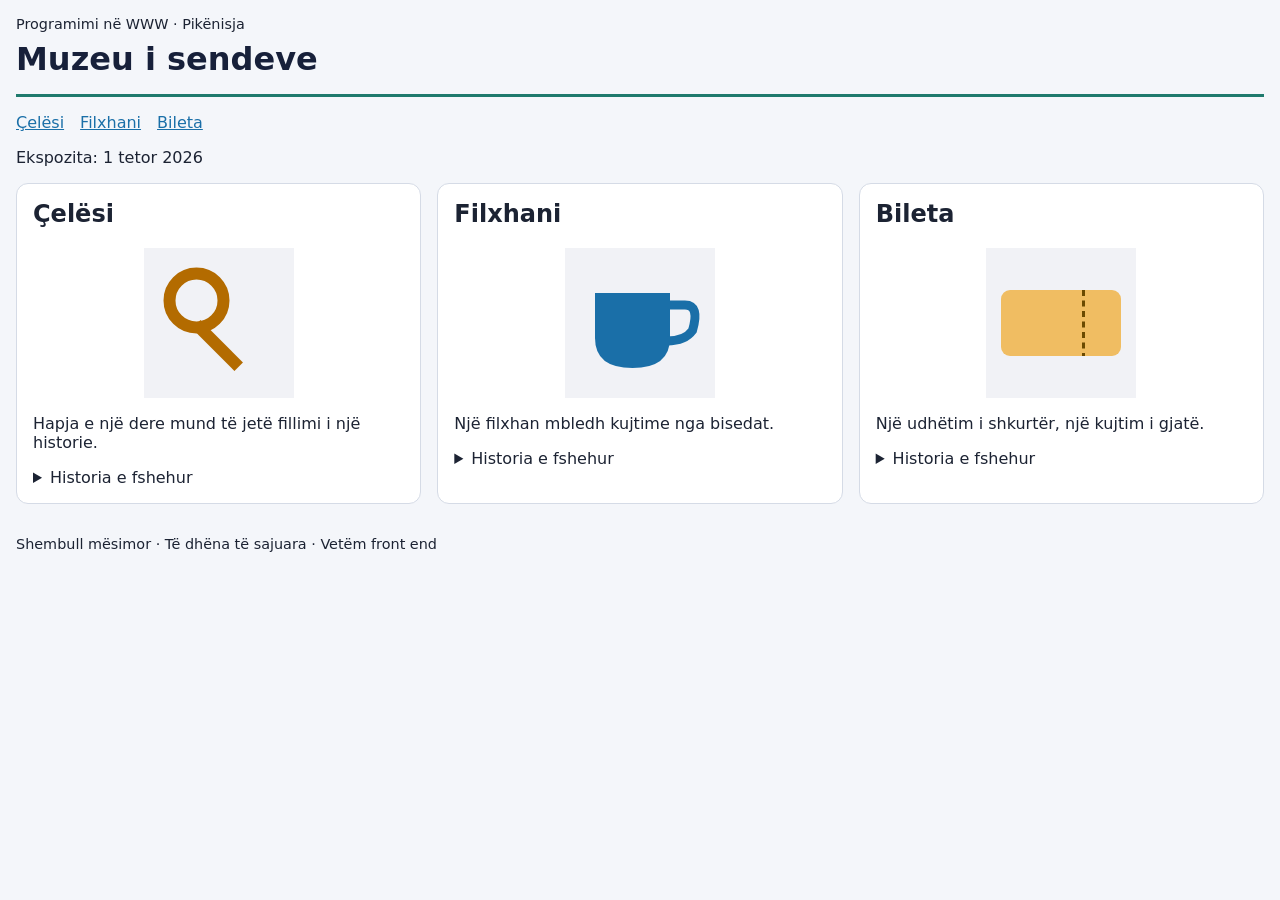
<file: Java II/index.html>
<!doctype html>
<html lang="sq">
  <head>
    <meta charset="UTF-8" />
    <meta name="viewport" content="width=device-width, initial-scale=1" />
    <title>Muzeu i sendeve</title>
    <link rel="stylesheet" href="style.css" />
  </head>
  <body>
    <a class="skip" href="#main">Kalo te përmbajtja</a>
    <header>
      <p>Programimi në WWW · Pikënisja</p>
      <h1>Muzeu i sendeve</h1>
    </header>

    <nav>
      <a href="#celesi">Çelësi</a>
      <a href="#filxhani">Filxhani</a>
      <a href="#bileta">Bileta</a>
    </nav>

    <main id="main">
      <p>Ekspozita: 1 tetor 2026</p>

      <section class="kartat">
        <article class="karta" id="celesi">
          <h2>Çelësi</h2>
          <svg viewBox="0 0 100 100" role="img" aria-label="Një çelës i vjetër">
            <circle cx="35" cy="35" r="18" fill="none" stroke="#b36b00" stroke-width="8" />
            <rect x="45" y="45" width="8" height="40" fill="#b36b00" transform="rotate(-45 49 65)" />
          </svg>
          <p>Hapja e një dere mund të jetë fillimi i një historie.</p>
          <details>
            <summary>Historia e fshehur</summary>
            <p>Ky çelës i përket një shtëpie që nuk ekziston më.</p>
          </details>
        </article>

        <article class="karta" id="filxhani">
          <h2>Filxhani</h2>
          <svg viewBox="0 0 100 100" role="img" aria-label="Një filxhan mbledhës">
            <path d="M20 30 H70 V60 Q70 80 45 80 Q20 80 20 60 Z" fill="#1a6fa8" />
            <path d="M70 38 H80 Q90 38 85 55 Q80 62 68 62" fill="none" stroke="#1a6fa8" stroke-width="6" />
          </svg>
          <p>Një filxhan mbledh kujtime nga bisedat.</p>
          <details>
            <summary>Historia e fshehur</summary>
            <p>Është përdorur për kafenë e çdo të diele në familje.</p>
          </details>
        </article>

        <article class="karta" id="bileta">
          <h2>Bileta</h2>
          <svg viewBox="0 0 100 100" role="img" aria-label="Një biletë udhëtimi">
            <rect x="10" y="28" width="80" height="44" rx="6" fill="#f0bd62" />
            <line x1="65" y1="28" x2="65" y2="72" stroke="#6b4a00" stroke-width="2" stroke-dasharray="4 3" />
          </svg>
          <p>Një udhëtim i shkurtër, një kujtim i gjatë.</p>
          <details>
            <summary>Historia e fshehur</summary>
            <p>Bileta e një treni që nisej vetëm një herë në ditë.</p>
          </details>
        </article>
      </section>
    </main>

    <footer>Shembull mësimor · Të dhëna të sajuara · Vetëm front end</footer>
  </body>
</html>
</file>
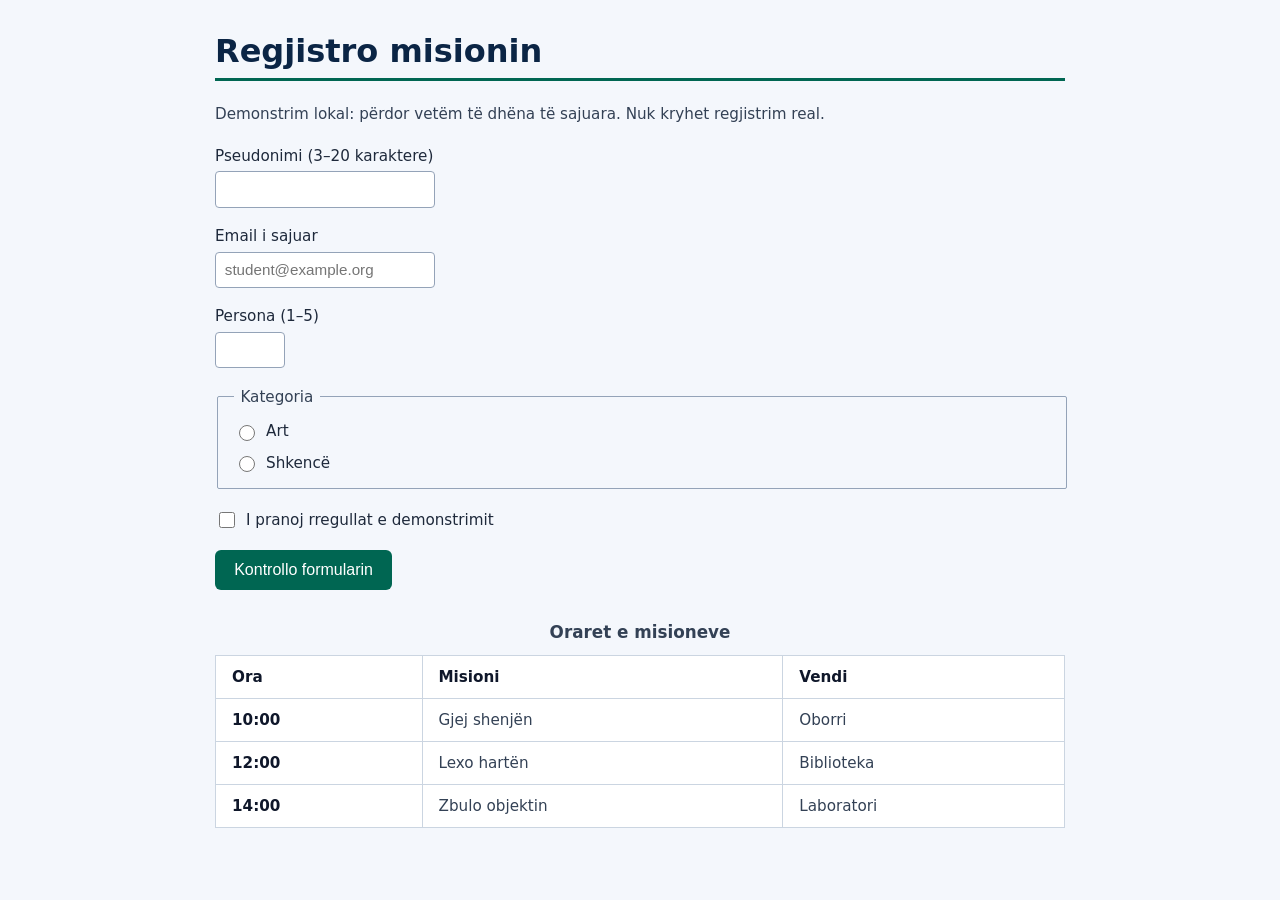
<file: Java V /index.html>
<!doctype html>
<html lang="sq">
  <head>
    <meta charset="UTF-8" />
    <meta name="viewport" content="width=device-width, initial-scale=1" />
    <title>Formulari i misionit sekret</title>
    <link rel="stylesheet" href="style.css" />
  </head>
  <body>
    <a class="skip" href="#main">Kalo te përmbajtja</a>
    
    <main id="main">
      <h1>Regjistro misionin</h1>
      <p class="subtitle">Demonstrim lokal: përdor vetëm të dhëna të sajuara. Nuk kryhet regjistrim real.</p>

      <form action="pranuar.html" method="get">
        <!-- Pseudonimi -->
        <div class="form-group">
          <label for="pseudonimi">Pseudonimi (3–20 karaktere)</label>
          <input type="text" id="pseudonimi" name="pseudonimi" minlength="3" maxlength="20" required />
        </div>

        <!-- Email -->
        <div class="form-group">
          <label for="email">Email i sajuar</label>
          <input type="email" id="email" name="email" placeholder="student@example.org" required />
        </div>

        <!-- Persona -->
        <div class="form-group">
          <label for="persona">Persona (1–5)</label>
          <input type="number" id="persona" name="persona" min="1" max="5" required class="input-small" />
        </div>

        <!-- Kategoria -->
        <fieldset>
          <legend>Kategoria</legend>
          <label class="radio-label">
            <input type="radio" name="kategoria" value="art" required />
            Art
          </label>
          <label class="radio-label">
            <input type="radio" name="kategoria" value="shkence" required />
            Shkencë
          </label>
        </fieldset>

        <!-- Checkbox -->
        <div class="form-group checkbox-group">
          <label>
            <input type="checkbox" name="rregullat" required />
            I pranoj rregullat e demonstrimit
          </label>
        </div>

        <!-- Butoni -->
        <button type="submit">Kontrollo formularin</button>
      </form>

      <!-- Tabela -->
      <table>
        <caption>Oraret e misioneve</caption>
        <thead>
          <tr>
            <th scope="col">Ora</th>
            <th scope="col">Misioni</th>
            <th scope="col">Vendi</th>
          </tr>
        </thead>
        <tbody>
          <tr>
            <th scope="row">10:00</th>
            <td>Gjej shenjën</td>
            <td>Oborri</td>
          </tr>
          <tr>
            <th scope="row">12:00</th>
            <td>Lexo hartën</td>
            <td>Biblioteka</td>
          </tr>
          <tr>
            <th scope="row">14:00</th>
            <td>Zbulo objektin</td>
            <td>Laboratori</td>
          </tr>
        </tbody>
      </table>
    </main>
  </body>
</html>
</file>
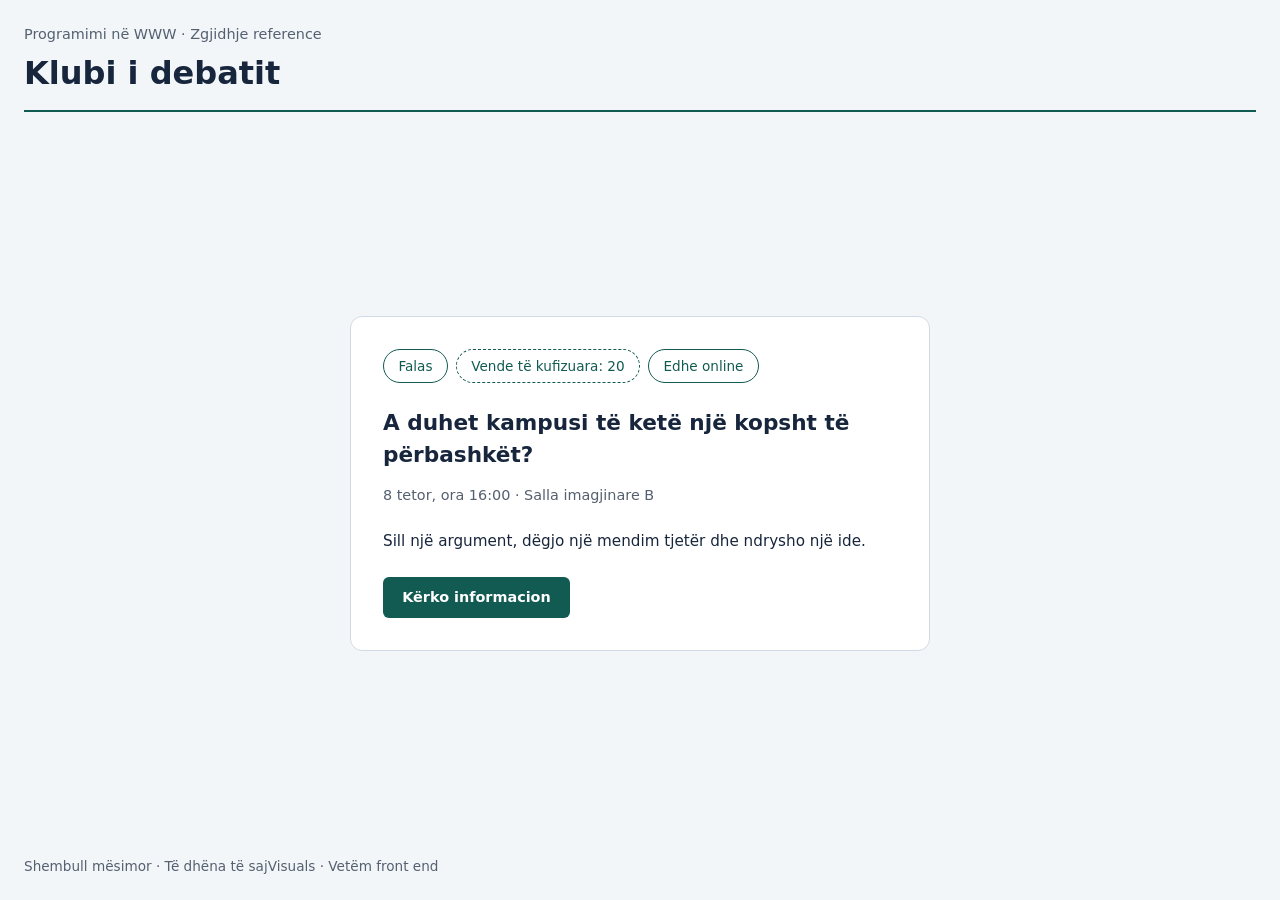
<file: JavaIII/index.html>
<!DOCTYPE html>
<html lang="sq">
<head>
  <meta charset="UTF-8">
  <meta name="viewport" content="width=device-width, initial-scale=1.0">
  <title>Klubi i debatit</title>
  <link rel="stylesheet" href="style.css">
</head>
<body>

  <header class="header">
    <p class="subtitle">Programimi në WWW · Zgjidhje reference</p>
    <h1 class="main-title">Klubi i debatit</h1>
  </header>

  <hr class="divider">

  <main class="container">
    <article class="card" id="poster">
      
      <!-- Tri etiketat me stile dhe simbole të ndryshme (jo vetëm ngjyrë) -->
      <div class="tags-container">
        <span class="badge badge-solid">Falas</span>
        <span class="badge badge-dashed">Vende të kufizuara: 20</span>
        <span class="badge badge-outline">Edhe online</span>
      </div>

      <h2 class="card-title">A duhet kampusi të ketë një kopsht të përbashkët?</h2>
      
      <p class="card-meta">8 tetor, ora 16:00 · Salla imagjinare B</p>
      
      <p class="card-description">
        Sill një argument, dëgjo një mendim tjetër dhe ndrysho një ide.
      </p>

      <a href="#registrimi" class="btn">Kërko informacion</a>

    </article>
  </main>

  <footer class="footer">
    <p>Shembull mësimor · Të dhëna të sajVisuals · Vetëm front end</p>
  </footer>

</body>
</html>
</file>
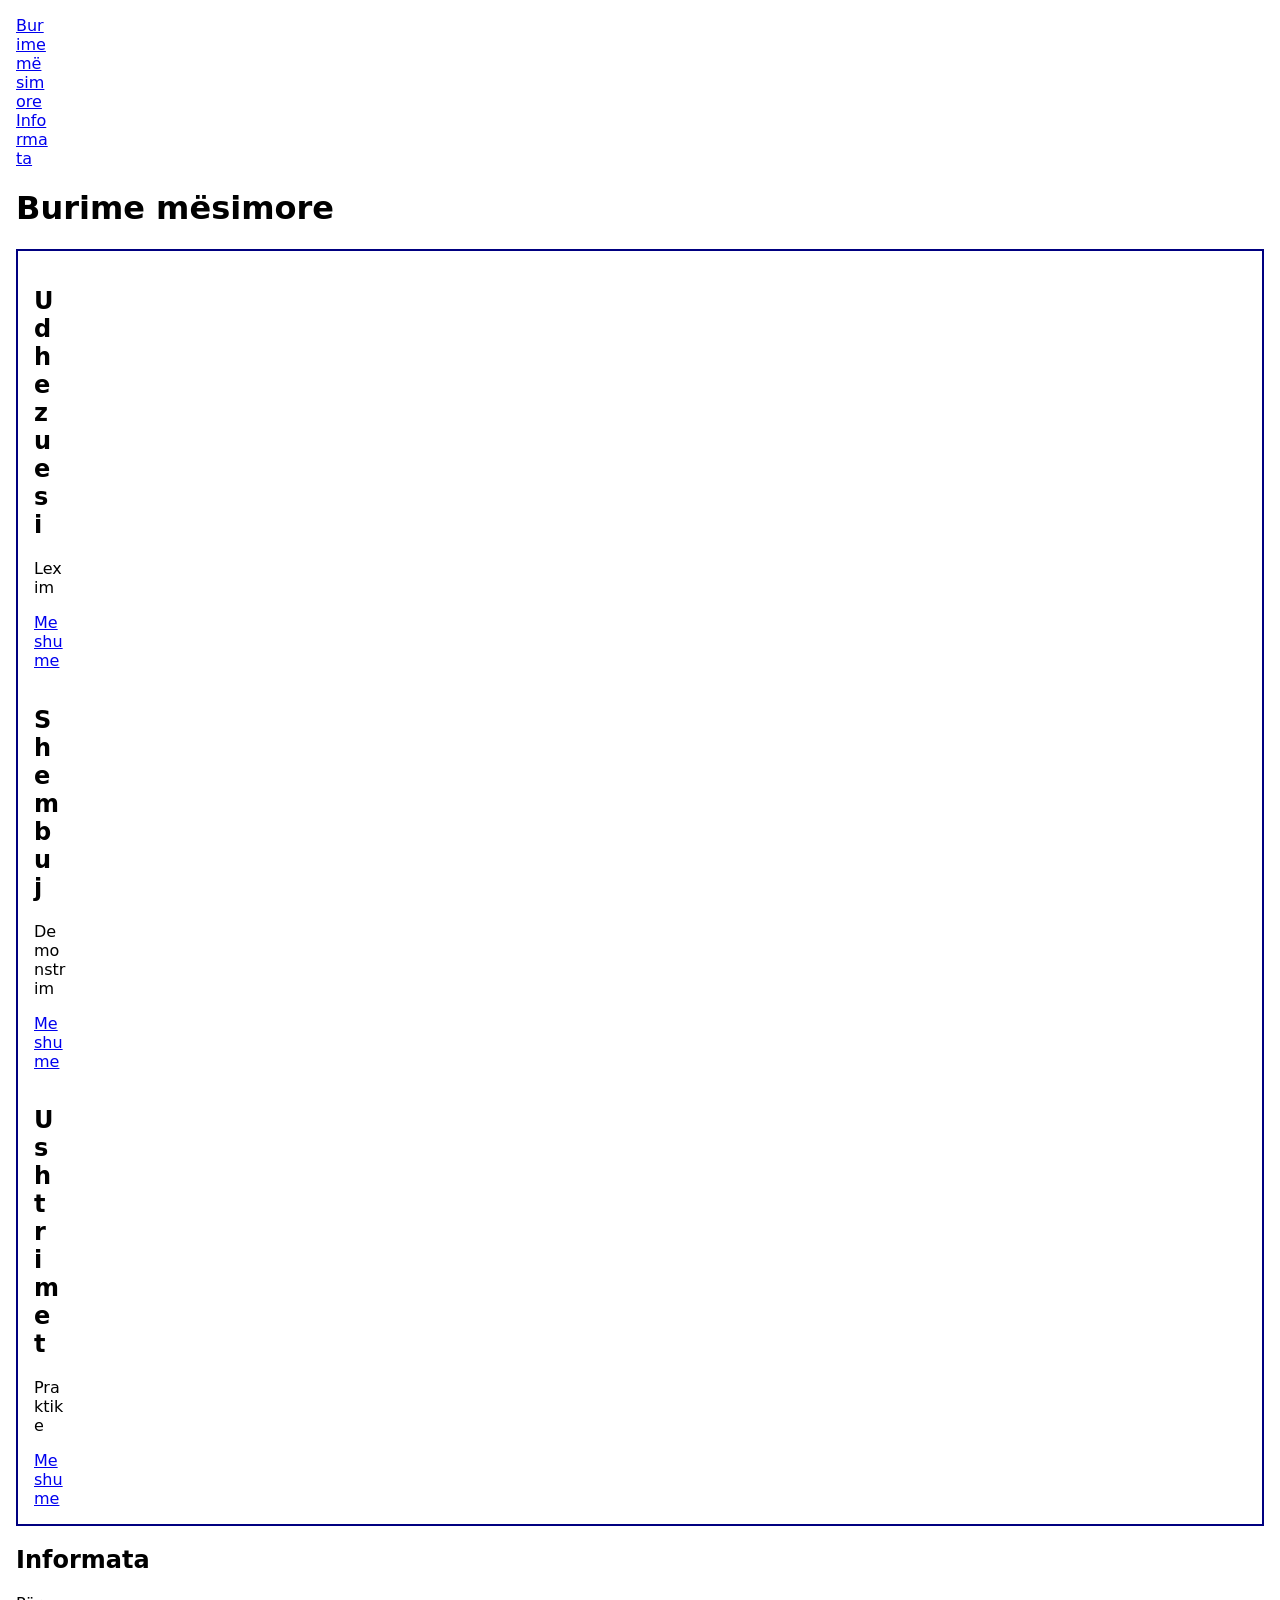
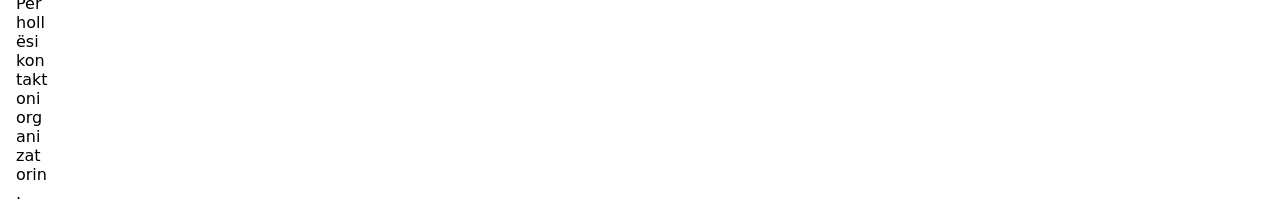
<file: vlersimiprova1/index.html>
<!doctype html>
<html lang="sq">
<head>
  <meta charset="UTF-8">
  <meta name="viewport" content="width=device-width,initial-scale=1">
  <title>Burime mësimore</title>
  <link rel="stylesheet" href="style.css">
</head>
<body>
  <nav><a href="#burimet">Burime mësimore</a> <a href="#ndihma">Informata</a></nav>
  <main>
    <h1>Burime mësimore</h1>
    <section id="burimet" class="resources" aria-label="Burime mësimore">
      <!-- TODO: tri article; secili ka h2, p dhe lidhjen Më shumë. -->
       <article>
        <h2>Udhezuesi</h2>
        <p>Lexim</p>
        <a href="#ndihma">Me shume</a>
       </article>
        <article>
        <h2>Shembuj</h2>
        <p>Demonstrim</p>
        <a href="#ndihma">Me shume</a>
       </article>
        <article>
        <h2>Ushtrimet</h2>
        <p>Praktike</p>
        <a href="#ndihma">Me shume</a>
       </article>
    </section>
    <section id="ndihma">
      <h2>Informata</h2>
      <p>Për hollësi kontaktoni organizatorin.</p>
    </section>
  </main>
</body>
</html>
</file>
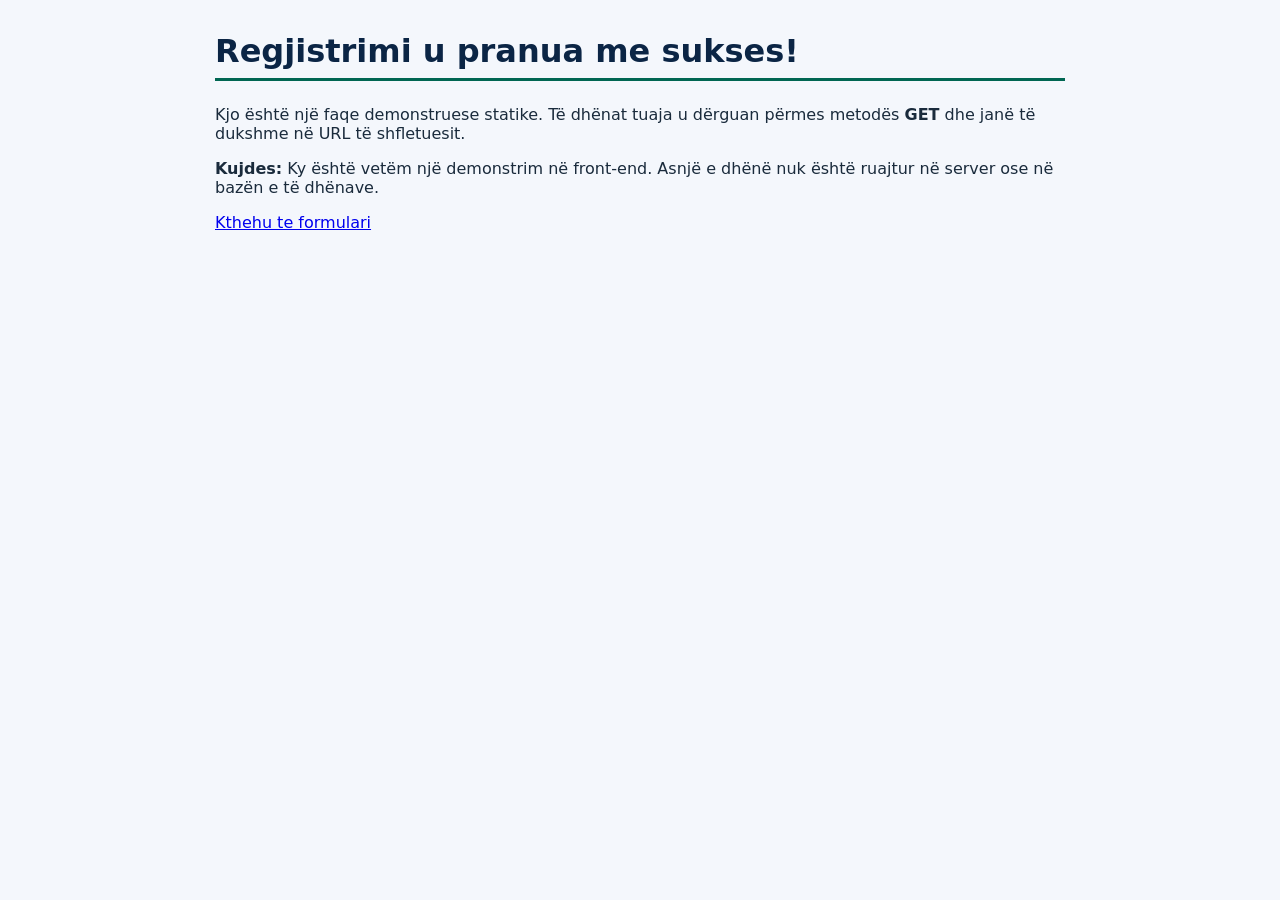
<file: Java V /pranuar.html>
<!doctype html>
<html lang="sq">
  <head>
    <meta charset="UTF-8" />
    <meta name="viewport" content="width=device-width, initial-scale=1" />
    <title>Regjistrimi u pranua</title>
    <link rel="stylesheet" href="style.css" />
  </head>
  <body>
    <main>
      <h1>Regjistrimi u pranua me sukses!</h1>
      <p>
        Kjo është një faqe demonstruese statike. Të dhënat tuaja u dërguan përmes metodës <strong>GET</strong> dhe janë të dukshme në URL të shfletuesit. 
      </p>
      <p>
        <strong>Kujdes:</strong> Ky është vetëm një demonstrim në front-end. Asnjë e dhënë nuk është ruajtur në server ose në bazën e të dhënave.
      </p>
      <a href="index.html">Kthehu te formulari</a>
    </main>
  </body>
</html>
</file>
<file: Java II/style.css>
* {
  box-sizing: border-box;
}

body {
  font-family: system-ui, sans-serif;
  margin: 1rem;
  background: #f4f6fa;
  color: #1c2333;
}

.skip {
  position: absolute;
  left: -9999px;
}
.skip:focus {
  left: 1rem;
  top: 1rem;
  background: #fff;
  padding: 0.5rem;
}

header {
  border-bottom: 3px solid #1f7a6d;
  padding-bottom: 1rem;
}
header p {
  margin: 0 0 0.5rem;
  font-size: 0.9rem;
}
h1 {
  margin: 0;
  color: #17203a;
}

nav {
  display: flex;
  gap: 1rem;
  margin: 1rem 0;
}
nav a {
  color: #1a6fa8;
}

.kartat {
  display: grid;
  grid-template-columns: repeat(auto-fit, minmax(220px, 1fr));
  gap: 1rem;
  margin-top: 1rem;
}

.karta {
  background: #fff;
  border: 1px solid #d5dbe6;
  border-radius: 12px;
  padding: 1rem;
}
.karta h2 {
  margin-top: 0;
}
.karta svg {
  display: block;
  width: 150px;
  height: 150px;
  margin: 0 auto 1rem;
  background: #f1f2f6;
}

summary {
  cursor: pointer;
}

footer {
  margin-top: 2rem;
  font-size: 0.9rem;
}
</file>
<file: Java V /style.css>
* {
  box-sizing: border-box;
}

body {
  font-family: system-ui, -apple-system, BlinkMacSystemFont, "Segoe UI", Roboto, sans-serif;
  background-color: #f4f7fc;
  color: #1a2b3c;
  margin: 0;
  padding: 2rem;
  display: flex;
  justify-content: center;
}

main {
  width: 100%;
  max-width: 850px;
}

h1 {
  font-size: 2rem;
  color: #0b2545;
  margin-top: 0;
  margin-bottom: 1.5rem;
  border-bottom: 3px solid #006652;
  padding-bottom: 0.5rem;
}

.subtitle {
  color: #334155;
  font-size: 0.95rem;
  margin-bottom: 1.5rem;
}

.form-group {
  margin-bottom: 1.2rem;
}

label {
  display: block;
  margin-bottom: 0.4rem;
  color: #1e293b;
  font-size: 0.95rem;
}

input[type="text"],
input[type="email"],
input[type="number"] {
  width: 220px;
  padding: 0.55rem;
  border: 1px solid #94a3b8;
  border-radius: 4px;
  font-size: 0.95rem;
  outline: none;
  background-color: #ffffff;
}

/* Kutia e numrit persona është më e vogël si në foto */
input[type="number"].input-small {
  width: 70px;
}

/* Fieldset */
fieldset {
  border: 1px solid #94a3b8;
  border-radius: 2px;
  padding: 1rem;
  margin-bottom: 1.2rem;
  width: 100%;
}

legend {
  padding: 0 0.4rem;
  color: #334155;
  font-size: 0.95rem;
}

.radio-label {
  display: flex;
  align-items: center;
  gap: 0.5rem;
  margin-bottom: 0.8rem;
  cursor: pointer;
  font-weight: normal;
}

.radio-label:last-child {
  margin-bottom: 0;
}

.checkbox-group label {
  display: flex;
  align-items: center;
  gap: 0.5rem;
  cursor: pointer;
  font-weight: normal;
}

input[type="radio"],
input[type="checkbox"] {
  width: 16px;
  height: 16px;
  cursor: pointer;
}

/* Butoni Kontrollo Formularin */
button[type="submit"] {
  background-color: #006652;
  color: #ffffff;
  border: none;
  padding: 0.7rem 1.2rem;
  font-size: 1rem;
  border-radius: 6px;
  cursor: pointer;
  font-weight: 500;
  margin-bottom: 2rem;
}

button[type="submit"]:hover {
  background-color: #004d3e;
}

/* Tabela e orareve */
table {
  width: 100%;
  border-collapse: collapse;
  background-color: #ffffff;
  border: 1px solid #cbd5e1;
}

caption {
  font-weight: bold;
  font-size: 1.05rem;
  margin-bottom: 0.8rem;
  color: #334155;
  text-align: center;
}

th, td {
  border: 1px solid #cbd5e1;
  padding: 0.75rem 1rem;
  text-align: left;
  font-size: 0.95rem;
}

thead th {
  font-weight: bold;
  color: #0f172a;
  background-color: #ffffff;
}

tbody th {
  font-weight: bold;
  color: #0f172a;
  text-align: left;
}

tbody td {
  color: #334155;
}

.skip {
  position: absolute;
  top: -40px;
  left: 0;
  background: #006652;
  color: white;
  padding: 8px;
  z-index: 100;
}

.skip:focus {
  top: 0;
}
</file>
<file: JavaIII/style.css>
/* Variablat CSS për ngjyrat dhe hapësirat */
:root {
  --primary-color: #125b52;
  --primary-hover: #0d433c;
  --bg-color: #f2f6f9;
  --card-bg: #ffffff;
  --text-color: #17263c;
  --text-muted: #556070;
  --border-color: #d1dbe5;
  
  --spacing-xs: 0.5rem;
  --spacing-sm: 0.8rem;
  --spacing-md: 1.5rem;
  --spacing-lg: 2rem;
  
  --radius-sm: 20px;
  --radius-md: 12px;
}

* {
  box-sizing: border-box;
  margin: 0;
  padding: 0;
}

body {
  font-family: system-ui, -apple-system, sans-serif;
  background-color: var(--bg-color);
  color: var(--text-color);
  line-height: 1.5;
  padding: var(--spacing-md);
  display: flex;
  flex-direction: column;
  min-height: 100vh;
}

.subtitle {
  font-size: 0.9rem;
  color: var(--text-muted);
  margin-bottom: 0.2rem;
}

.main-title {
  font-size: 2rem;
  font-weight: 800;
  color: var(--text-color);
  margin-bottom: var(--spacing-sm);
}

.divider {
  border: none;
  height: 2px;
  background-color: var(--primary-color);
  margin-bottom: var(--spacing-lg);
}

.container {
  display: flex;
  justify-content: center;
  align-items: center;
  flex: 1;
}

/* Paneli i Afishes */
.card {
  background-color: var(--card-bg);
  border: 1px solid var(--border-color);
  border-radius: var(--radius-md);
  padding: var(--spacing-lg);
  width: 100%;
  max-width: 580px; /* Parandalon daljen nga ekrani dhe nuk del nga ekrani 360px */
}

/* Etiketat (Badges) */
.tags-container {
  display: flex;
  flex-wrap: wrap;
  gap: var(--spacing-xs);
  margin-bottom: var(--spacing-md);
}

.badge {
  display: inline-block;
  padding: 0.35rem 0.9rem;
  font-size: 0.85rem;
  font-weight: 500;
  color: var(--primary-color);
  border-radius: var(--radius-sm);
}

/* Diferencimi visual jo vetëm me ngjyrë (Kërkesa e akcesibilitetit) */
.badge-solid {
  border: 1.5px solid var(--primary-color);
}

.badge-dashed {
  border: 1.5px dashed var(--primary-color); /* Vija të ndërprera */
}

.badge-outline {
  border: 1.5px solid var(--primary-color);
}

/* Teksti i kartës */
.card-title {
  font-size: 1.35rem;
  font-weight: 700;
  margin-bottom: var(--spacing-sm);
  color: var(--text-color);
}

.card-meta {
  font-size: 0.9rem;
  color: var(--text-muted);
  margin-bottom: var(--spacing-md);
}

.card-description {
  font-size: 0.95rem;
  color: var(--text-color);
  margin-bottom: var(--spacing-md);
}

/* Butoni / Lidhja */
.btn {
  display: inline-block;
  background-color: var(--primary-color);
  color: #ffffff;
  text-decoration: none;
  font-weight: 600;
  font-size: 0.9rem;
  padding: 0.6rem 1.2rem;
  border-radius: 6px;
  transition: background-color 0.2s ease, outline 0.1s ease;
}

.btn:hover {
  background-color: var(--primary-hover);
}

/* Interaktiviteti dhe fokusi i dukshëm gjatë navigimit me TAB */
.btn:focus-visible {
  outline: 3px solid #000000;
  outline-offset: 3px;
}

.footer {
  margin-top: auto;
  padding-top: var(--spacing-lg);
  font-size: 0.85rem;
  color: var(--text-muted);
}
</file>
<file: vlersimiprova1/style.css>
* { box-sizing: border-box;
    overflow-wrap: break-word;
    word-break: break-word;
 }

body { 
    font-family: system-ui, sans-serif; margin: 1rem; }
.resources { padding: 1rem; 
    border: 2px solid navy; 
    width: 100%;

    display: grid;
    grid-template-columns: 1rem;
gap: 1rem 

}

.resources h1,p,a{
    display: grid;
    grid-template-columns: 2rem;
}

@media(min-width:1000px){
   .resources :nth-child(1){
    grid-template-columns: 1/-1;
    grid-template-columns: repeat(2,1rem);
   }

   
}
a:focus-visible { outline: 3px solid navy; outline-offset: 3px; }
</file>
